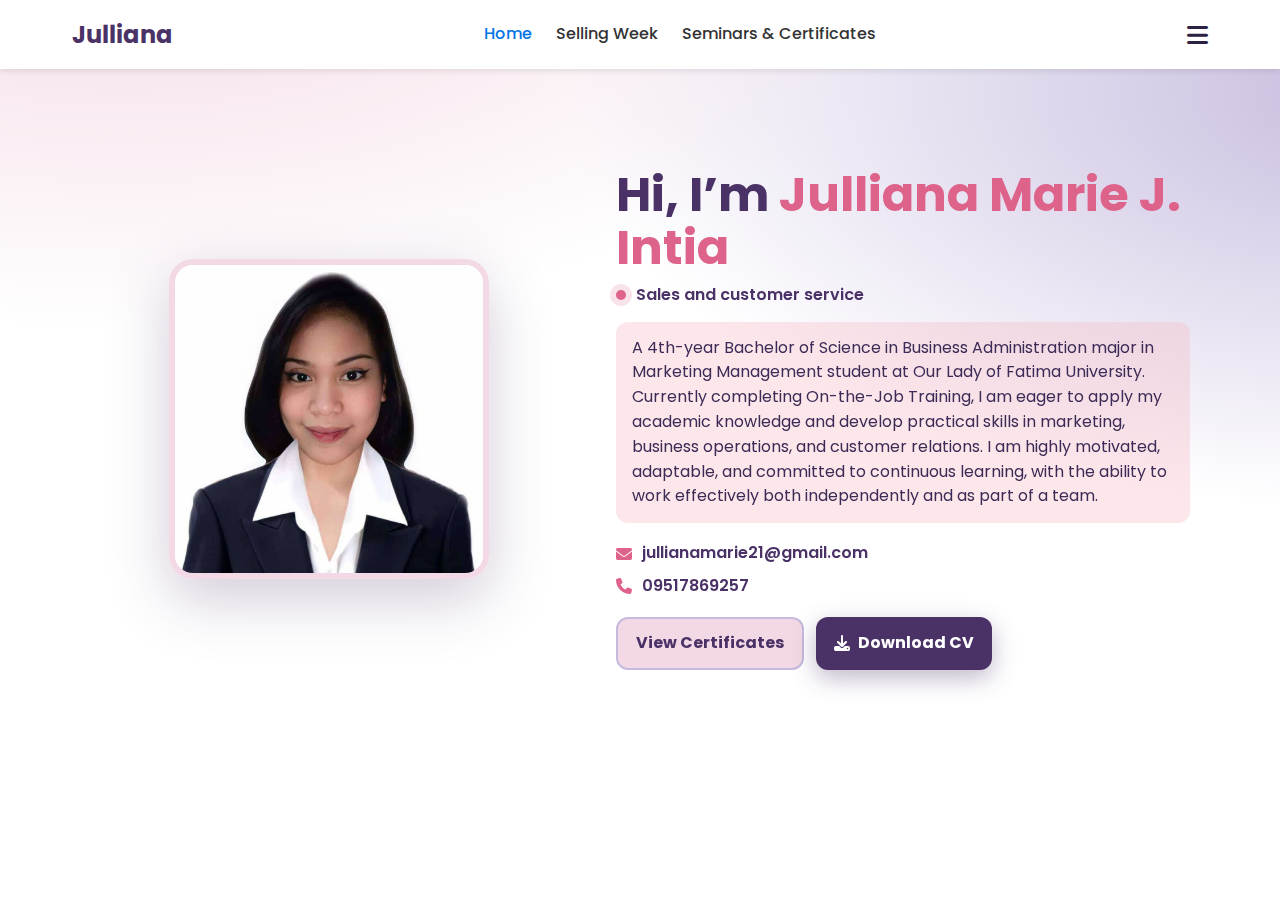
<file: index.html>
<!DOCTYPE html>
<html lang="en">
<head>
  <meta charset="UTF-8" />
  <meta name="viewport" content="width=device-width, initial-scale=1" />
  <title>Portfolio | Julliana</title>

  <!-- Styles -->
  <link rel="stylesheet" href="style.css" />

  <!-- Icons & AOS -->
  <link rel="stylesheet" href="https://cdnjs.cloudflare.com/ajax/libs/font-awesome/6.7.1/css/all.min.css">
  <link rel="stylesheet" href="https://unpkg.com/aos@next/dist/aos.css" />
</head>
<body>
  <!-- NAV -->
  <nav class="site-nav">
    <div class="nav-container">
      <div class="logo"><span>Julliana</span></div>

      <div class="links">
        <a href="index.html" class="nav-link active">Home</a>
        <a href="selling.html" class="nav-link">Selling Week</a>
        <a href="certificates.html" class="nav-link">Seminars & Certificates</a>
      </div>

      <!-- Hamburger -->
      <i class="fa-solid fa-bars hamburg" aria-label="Open menu"></i>
    </div>

    <!-- Dropdown -->
    <div class="dropdown" aria-hidden="true">
      <i class="fa-solid fa-xmark cancel" aria-label="Close menu"></i>
      <a href="index.html" class="drop-link">Home</a>
      <a href="selling.html" class="drop-link">Selling Week</a>
      <a href="certificates.html" class="drop-link">Seminars & Certificates</a>
    </div>
  </nav>

  <!-- HERO -->
  <main>
    <section class="hero" id="home">
      <div class="hero-container">
        <div class="hero-img" data-aos="fade-right" data-aos-duration="1000">
          <img src="images/profile.jpg" alt="Portrait of Julliana" />
        </div>

        <div class="hero-content" data-aos="fade-left" data-aos-duration="1000">
          <h1>Hi, I’m <span>Julliana Marie J. Intia</span></h1>
          <div class="subtitle type-rotate">
            <span class="dot"></span>
            <span class="rotate" aria-live="polite"></span>
          </div>

          <p>
            A 4th-year Bachelor of Science in Business Administration major in Marketing Management student at Our Lady of Fatima University.
            Currently completing On-the-Job Training, I am eager to apply my academic knowledge and develop practical skills in marketing,
            business operations, and customer relations.  I am highly motivated, adaptable, and committed to continuous learning, with the ability to work effectively both independently and as part of a team.
          </p>

          <div class="contact-links">
            <a href="mailto:jullianamarie21@gmail.com"><i class="fa-solid fa-envelope"></i> jullianamarie21@gmail.com</a>
            <a href="tel:+639517869257"><i class="fa-solid fa-phone"></i> 09517869257</a>
          </div>

          <div class="btn-group">
            <a href="certificates.html" class="btn btn-outline">View Certificates</a>
            <a href="images/resume.jpg" download class="btn btn-solid"><i class="fa-solid fa-download"></i> Download CV</a>
          </div>
        </div>
      </div>
    </section>
  </main>

  <!-- Scripts -->
  <script src="https://unpkg.com/aos@next/dist/aos.js"></script>
  <script>
    document.addEventListener('DOMContentLoaded', function () {
      // AOS
      AOS.init({ offset: 0 });

      // Elements
      const body = document.body;
      const menuToggle = document.querySelector('.hamburg');
      const menuClose  = document.querySelector('.cancel');
      const dropdown   = document.querySelector('.dropdown');
      const dropLinks  = dropdown.querySelectorAll('.drop-link');

      // Helpers
      const openMenu = () => {
        dropdown.classList.add('active');
        dropdown.setAttribute('aria-hidden', 'false');
        menuToggle.setAttribute('aria-expanded', 'true');
        body.classList.add('no-scroll');
      };

      const closeMenu = () => {
        dropdown.classList.remove('active');
        dropdown.setAttribute('aria-hidden', 'true');
        menuToggle.setAttribute('aria-expanded', 'false');
        body.classList.remove('no-scroll');
      };

      // Events
      menuToggle.addEventListener('click', openMenu);
      menuClose.addEventListener('click', closeMenu);

      // Close when clicking any link
      dropLinks.forEach(link => link.addEventListener('click', closeMenu));

      // Close with ESC
      document.addEventListener('keydown', (e) => {
        if (e.key === 'Escape' && dropdown.classList.contains('active')) closeMenu();
      });
    });

    // Simple rotating subtitle
    document.addEventListener('DOMContentLoaded', () => {
      const el = document.querySelector('.rotate');
      const words = [
        'Sales and customer service',
        'Time Management',
        'Communication Skills',
        'Teamwork',
        'Social Media Management'
      ];
      let i = 0;
      const update = () => {
        el.textContent = words[i % words.length];
        i++;
      };
      update();
      setInterval(update, 2200);
    });
  </script>
</body>
</html>
</file>
<file: style.css>
@import url('https://fonts.googleapis.com/css2?family=Poppins:wght@300;400;500;600;700&display=swap');

/* ============ THEME ============ */
:root {
  --clr-primary: #4A3267;
  --clr-accent: #DE638A;
  --clr-rose-100: #F7B9C4;
  --clr-rose-50: #F3D9E5;
  --clr-lavender: #C6BADE;
  --clr-text: #2b2140;
  --clr-white: #ffffff;

  --radius: 16px;
  --shadow: 0 10px 30px rgba(74, 50, 103, .15);
}

/* ============ RESET ============ */
* { box-sizing: border-box; margin: 0; padding: 0; }
html, body { height: 100%; }
body {
  font-family: 'Poppins', system-ui, -apple-system, Segoe UI, Roboto, sans-serif;
  color: var(--clr-text);
  background:
    radial-gradient(1200px 600px at 10% -10%, var(--clr-rose-50), transparent 70%),
    radial-gradient(1200px 600px at 110% 10%, var(--clr-lavender), transparent 70%),
    var(--clr-white);
  line-height: 1.55;
}

img { display: block; max-width: 100%; height: auto; }
a { color: inherit; text-decoration: none; }
button { background: none; border: none; color: inherit; font: inherit; cursor: pointer; }
.no-scroll { overflow: hidden; } /* Prevent background scroll */

/* navigation */
/* ============ NAVBAR (Unified for all pages) ============ */
.site-nav {
  width: 100%;
  background: #fff;
  box-shadow: 0 2px 6px rgba(0,0,0,0.1);
  position: sticky;
  top: 0;
  z-index: 1000;
}

.nav-container {
  max-width: 1200px;
  margin: 0 auto;
  padding: 1rem 2rem;
  display: flex;
  align-items: center;
  justify-content: space-between;
}

.logo span {
  font-size: 1.5rem;
  font-weight: bold;
  color: var(--clr-primary);
}

.links {
  display: flex;
  gap: 1.5rem;
}

.nav-link {
  font-weight: 500;
  color: #333;
}

.nav-link.active { color: #0073e6; }

.hamburg {
  font-size: 1.5rem;
  cursor: pointer;
  display: none;
}

/* Dropdown menu */
.dropdown {
  position: fixed;
  inset: 0;
  background: #fff;
  transform: translateY(-100%);
  transition: transform 0.3s ease-in-out;
  z-index: 2000;
  display: flex;
  flex-direction: column;
  align-items: center;
  justify-content: center;
  gap: 2rem;
}

.dropdown.active { transform: translateY(0); }

.dropdown .cancel {
  position: absolute;
  top: 1.5rem;
  right: 1.5rem;
  font-size: 1.8rem;
  cursor: pointer;
}

.dropdown a {
  font-size: 1.2rem;
  color: #333;
  font-weight: 600;
  text-decoration: none;
}

/* Responsive */
@media (max-width: 768px) {
  .links { display: none; }
  .hamburg { display: block; }
}




.dropdown-inner {
  width: min(92vw, 520px);
  background: var(--clr-white);
  border-radius: var(--radius);
  box-shadow: var(--shadow);
  padding: 28px 22px 14px;
  border: 1px solid rgba(74,50,103,.08);
  display: grid;
  gap: 14px;
  position: relative;
}

.cancel {
  position: absolute;
  right: 12px;
  top: 10px;
  font-size: 1.6rem;
  color: var(--clr-primary);
}

.drop-link {
  display: block;
  padding: 14px 16px;
  border-radius: 12px;
  text-align: center;
  font-weight: 600;
  color: var(--clr-primary);
  transition: .2s ease;
  background: linear-gradient(0deg, rgba(246,240,250,.7), rgba(246,240,250,.7));
}
.drop-link:hover {
  outline: 2px solid var(--clr-lavender);
  background: var(--clr-rose-50);
}

/* ============ HERO ============ */
.hero {
  padding: clamp(60px, 9vw, 100px) 20px;
}
.hero-container {
  max-width: 1100px;
  margin: 0 auto;
  display: grid;
  grid-template-columns: 1fr 1.2fr;
  align-items: center;
  gap: clamp(24px, 6vw, 48px);
}

.hero-img { display: grid; place-items: center; }
.hero-img img {
  width: min(320px, 78vw);
  aspect-ratio: 1 / 1;
  border-radius: 24px;
  object-fit: cover;
  box-shadow: 0 20px 60px rgba(74,50,103,.25);
  border: 6px solid var(--clr-rose-50);
}

.hero-content { text-align: left; }
.hero h1 {
  font-size: clamp(1.8rem, 2.2rem + 1.2vw, 3rem);
  color: var(--clr-primary);
  line-height: 1.1;
  margin-bottom: 8px;
}
.hero h1 span { color: var(--clr-accent); }

.subtitle {
  display:flex;
  align-items:center;
  gap:10px;
  color: var(--clr-primary);
  font-weight:600;
  margin-bottom: 14px;
}
.subtitle .dot {
  width:10px; height:10px; border-radius:50%;
  background: var(--clr-accent);
  box-shadow: 0 0 0 6px rgba(222,99,138,.18);
}
.rotate { min-height: 1.25em; }

.hero p {
  color: #3b2b56;
  background: linear-gradient(0deg, rgba(247,185,196,.35), rgba(247,185,196,.35));
  padding: 14px 16px;
  border-radius: 12px;
  margin: 10px 0 18px;
}

.contact-links {
  display: grid;
  gap: 8px;
  margin-bottom: 18px;
}
.contact-links a {
  color: var(--clr-primary);
  font-weight: 600;
  display: inline-flex;
  align-items: center;
  gap: 10px;
}
.contact-links i { color: var(--clr-accent); }

/* Buttons */
.btn-group { display: flex; flex-wrap: wrap; gap: 12px; }
.btn {
  padding: 12px 18px;
  border-radius: 12px;
  font-weight: 700;
  transition: transform .15s ease, box-shadow .25s ease, background .25s ease, color .25s ease, border-color .25s ease;
  display: inline-flex;
  align-items: center;
  gap: 8px;
}
.btn-solid {
  background: var(--clr-primary);
  color: var(--clr-white);
  box-shadow: 0 8px 24px rgba(74,50,103,.35);
}
.btn-solid:hover { transform: translateY(-1px); }
.btn-outline {
  background: var(--clr-rose-50);
  color: var(--clr-primary);
  border: 2px solid var(--clr-lavender);
}
.btn-outline:hover {
  background: var(--clr-lavender);
  color: var(--clr-primary);
}

/* ============ SHOPFEST SECTION ============ */
.shopfest-section {
  width: 100%;
  padding: 80px 20px;
  background: transparent;
}
.shopfest-container {
  max-width: 1200px;
  margin: 0 auto;
  display: flex;
  flex-direction: column;
  align-items: center;
  gap: 40px;
}
.shopfest-content {
  text-align: center;
  max-width: 900px;
  padding: 0 15px;
}
.shopfest-content h1 {
  font-size: 2.8rem;
  margin-bottom: 15px;
  color: #2b6777;
  text-shadow: 0 0 10px rgba(43,103,119,0.2);
}
.shopfest-content h3 {
  font-size: 1.5rem;
  margin-bottom: 20px;
  color: #002643;
}
.shopfest-content p {
  margin-bottom: 15px;
  line-height: 1.7;
  font-size: 1.1rem;
  color: #17444c;
}

/* Shopfest Photos */
.shopfest-photos {
  display: grid;
  grid-template-columns: repeat(auto-fit, minmax(280px, 1fr));
  gap: 20px;
  width: 100%;
  max-width: 1000px;
  padding: 0 15px;
}
.shopfest-photos img {
  width: 100%;
  height: 250px;
  object-fit: cover;
  border-radius: 12px;
  box-shadow: 0 4px 12px rgb(0, 35, 49);
  transition: transform 0.3s ease, box-shadow 0.3s ease;
}
.shopfest-photos img:hover {
  transform: scale(1.05);
  box-shadow: 0 8px 20px rgba(82,171,152,0.3);
}

/* Lightbox (shared) */
.lightbox {
  display: none;
  position: fixed;
  z-index: 9999;
  inset: 0;
  background: rgba(0,0,0,0.9);
  justify-content: center;
  align-items: center;
}
.lightbox-img {
  max-width: 90%;
  max-height: 90%;
  border-radius: 12px;
  box-shadow: 0 4px 20px rgba(0,0,0,0.5);
  animation: zoomIn 0.3s ease;
}
.lightbox .close {
  position: absolute;
  top: 20px;
  right: 35px;
  font-size: 40px;
  font-weight: bold;
  color: #fff;
  cursor: pointer;
  transition: 0.3s;
}
.lightbox .close:hover { color: #f1c40f; }
@keyframes zoomIn {
  from { transform: scale(0.8); opacity: 0; }
  to { transform: scale(1); opacity: 1; }
}

/* ============ SELLING SECTION ============ */
.selling-section {
  background: transparent;
  padding: 80px 20px;
}
.selling-section .container {
  max-width: 1100px;
  margin: 0 auto;
}
.selling-section .section-title {
  font-size: 2.8rem;
  margin-bottom: 40px;
  text-align: center;
  color: #2b6777;
}
.selling-content { text-align: center; }
.selling-content h3 {
  font-size: 1.8rem;
  margin-bottom: 10px;
  color: #2b6777;
}
.selling-content h4 {
  font-size: 1.3rem;
  margin-bottom: 15px;
  color: #52ab98;
}
.selling-content p {
  font-size: 1.1rem;
  line-height: 1.8;
  margin-bottom: 20px;
  color: #2b6777;
}
.selling-quote {
  font-size: 1.2rem;
  font-style: italic;
  background: #c8d8e4;
  padding: 20px;
  border-radius: 8px;
  color: #2b6777;
  border-left: 4px solid #52ab98;
}
.selling-gallery {
  display: grid;
  grid-template-columns: repeat(auto-fit, minmax(250px, 1fr));
  gap: 20px;
  margin-top: 30px;
}
.selling-gallery .gallery-item {
  overflow: hidden;
  border-radius: 12px;
  cursor: pointer;
  transition: transform 0.3s ease;
}
.selling-gallery .gallery-item img {
  width: 100%;
  height: 250px;
  object-fit: cover;
  display: block;
  border-radius: 12px;
}
.selling-gallery .gallery-item:hover { transform: scale(1.05); }


/* ============ ACADEMIC ACHIEVEMENTS SECTION ============ */
.acad-section {
  padding: 60px 20px;
  text-align: center;
  background-color: transparent;
  color: #2b6777;
}

.acad-section .section-title {
  font-size: 2.5rem;
  margin-bottom: 20px;
  color: #2b6777;
}

.acad-intro {
  font-size: 1.1rem;
  margin: 0 auto 40px;
  max-width: 800px;
  color: #2b6777;
  text-align: center;
}

.acad-block { margin-bottom: 60px; }

.acad-block h2 {
  font-size: 2rem;
  margin-bottom: 20px;
  color: #52ab98;
  text-shadow: 0 0 5px rgba(82,171,152,0.2);
}

.acad-list {
  list-style: none;
  margin: 0 auto 25px;
  max-width: 800px;
  font-size: 1.1rem;
  line-height: 1.8;
  color: #2b6777;
}
.acad-list li { margin-bottom: 12px; }
.acad-list strong { color: #52ab98; }

.acad-photos {
  display: grid;
  grid-template-columns: repeat(auto-fit, minmax(280px, 1fr));
  gap: 20px;
  max-width: 900px;
  margin: 0 auto;
}

.acad-photos img {
  width: 100%;
  height: 250px;
  object-fit: cover;
  border-radius: 12px;
  box-shadow: 0 4px 12px rgba(0,0,0,0.15);
  transition: transform 0.3s ease, box-shadow 0.3s ease;
  cursor: pointer;
}
.acad-photos img:hover {
  transform: scale(1.05);
  box-shadow: 0 8px 20px rgba(82,171,152,0.3);
}

.acad-divider {
  margin: 50px auto;
  width: 60%;
  border: none;
  border-top: 2px dashed #52ab98;
}


/* ============ CERTIFICATES ============ */
.certificates-section {
  padding: 60px 20px;
  background-color: transparent;
  text-align: center;
}
.certificates-section .section-title {
  font-size: 2.5rem;
  margin-bottom: 40px;
  color: #2b6777;
}
.certificates-gallery {
  display: grid;
  grid-template-columns: repeat(auto-fit, minmax(280px, 1fr));
  gap: 20px;
  max-width: 1000px;
  margin: 0 auto;
}
.certificates-item {
  position: relative;
  cursor: pointer;
  overflow: hidden;
  border-radius: 12px;
  box-shadow: 0 4px 12px rgba(0,0,0,0.1);
  transition: transform 0.3s ease, box-shadow 0.3s ease;
}
.certificates-item img {
  width: 100%;
  height: 220px;
  object-fit: cover;
  display: block;
  border-radius: 12px;
}
.certificates-item:hover {
  transform: scale(1.05);
  box-shadow: 0 8px 20px rgba(0,0,0,0.2);
}
.certificates-item .overlay {
  position: absolute;
  inset: 0;
  background: #2b6777;
  opacity: 0;
  display: flex;
  justify-content: center;
  align-items: center;
  border-radius: 12px;
  transition: opacity 0.3s ease;
}
.certificates-item:hover .overlay { opacity: 0.8; }
.certificates-item .overlay i {
  color: #fff;
  font-size: 2rem;
}

/* ============ RESPONSIVE ============ */
@media (max-width: 992px) {
  .nav-container { justify-content: space-between; }
}

@media (max-width: 768px) {
  .links { display: none; }
  .hamburg { display: block; }
  .hero-container { grid-template-columns: 1fr; text-align: center; }
  .hero-content { text-align: center; }
  .btn-group { justify-content: center; }
}

@media (max-width: 420px) {
  .nav-container { padding: 12px 14px; }
  .logo span { font-size: 1.1rem; }
  .hero p { font-size: .95rem; }
}
@media (max-width: 884px) {
  .certificates-section .section-title { font-size: 2rem; }
}
</file>
